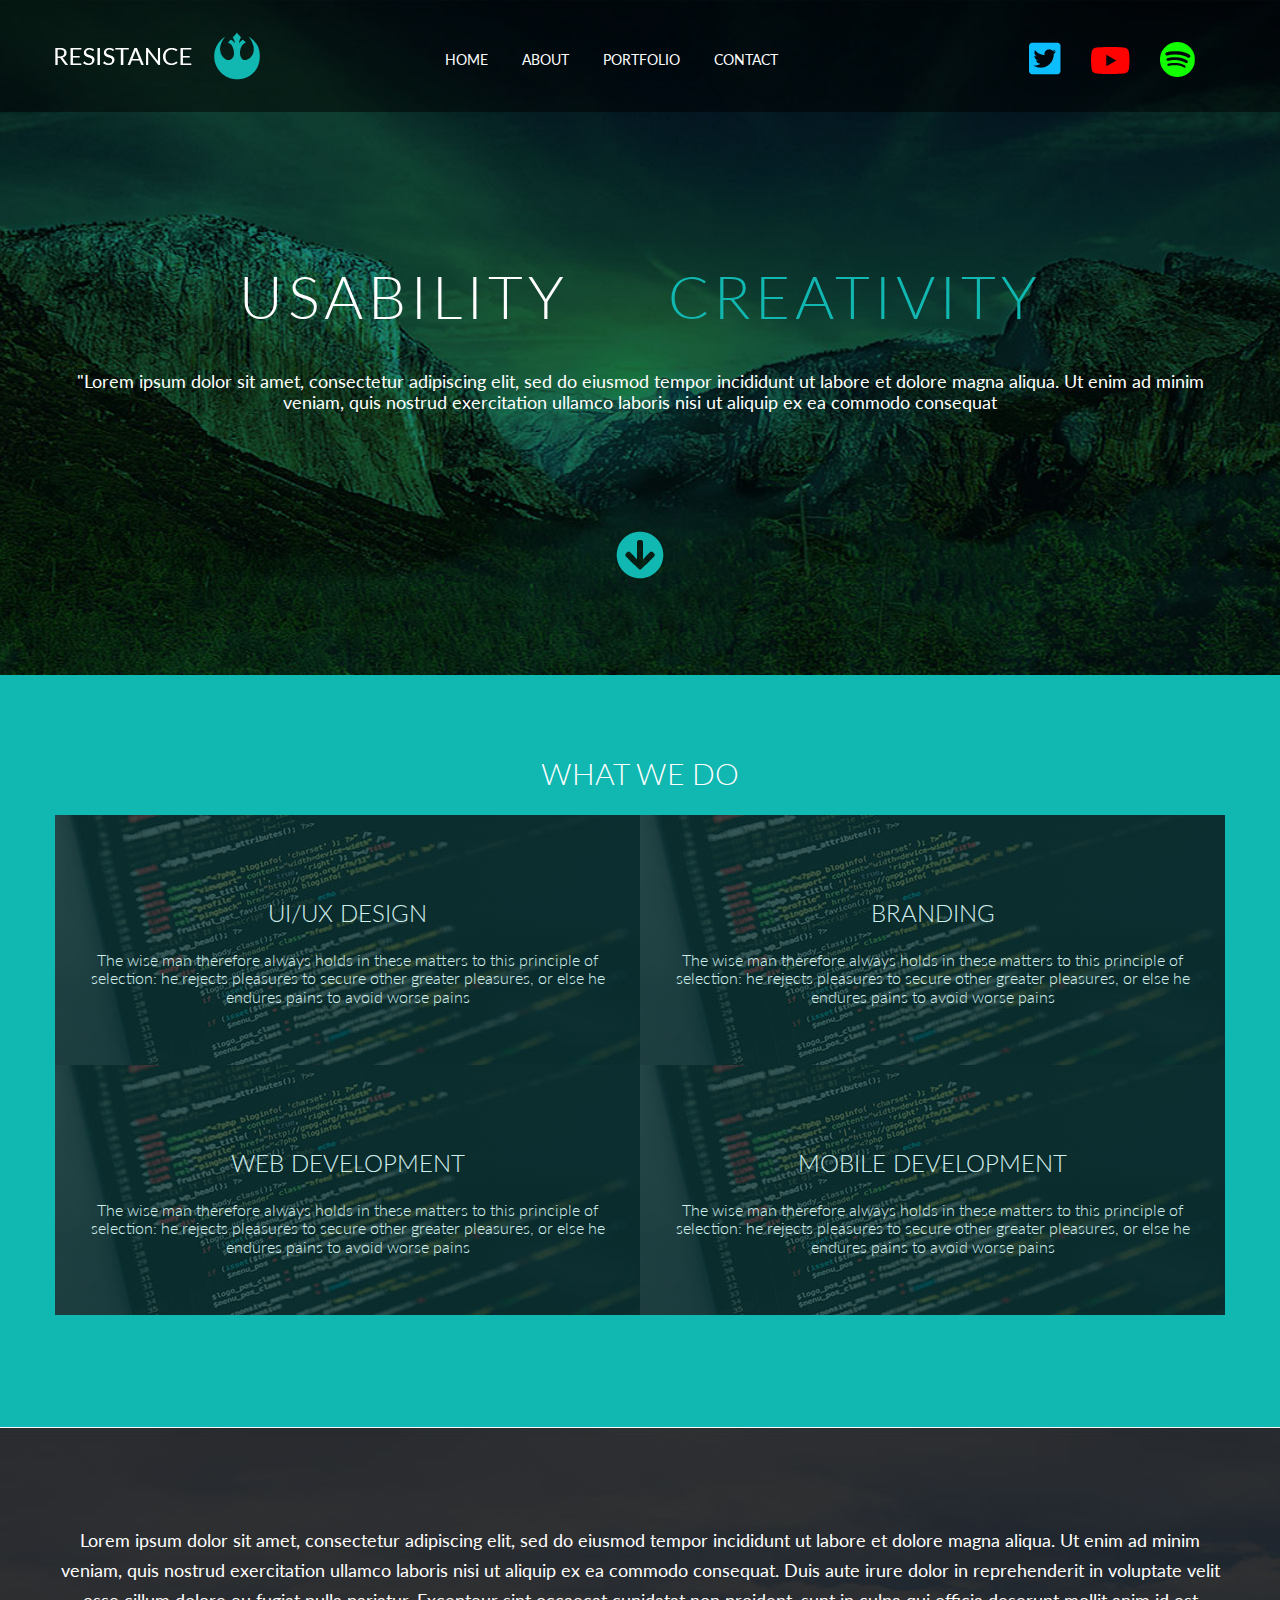
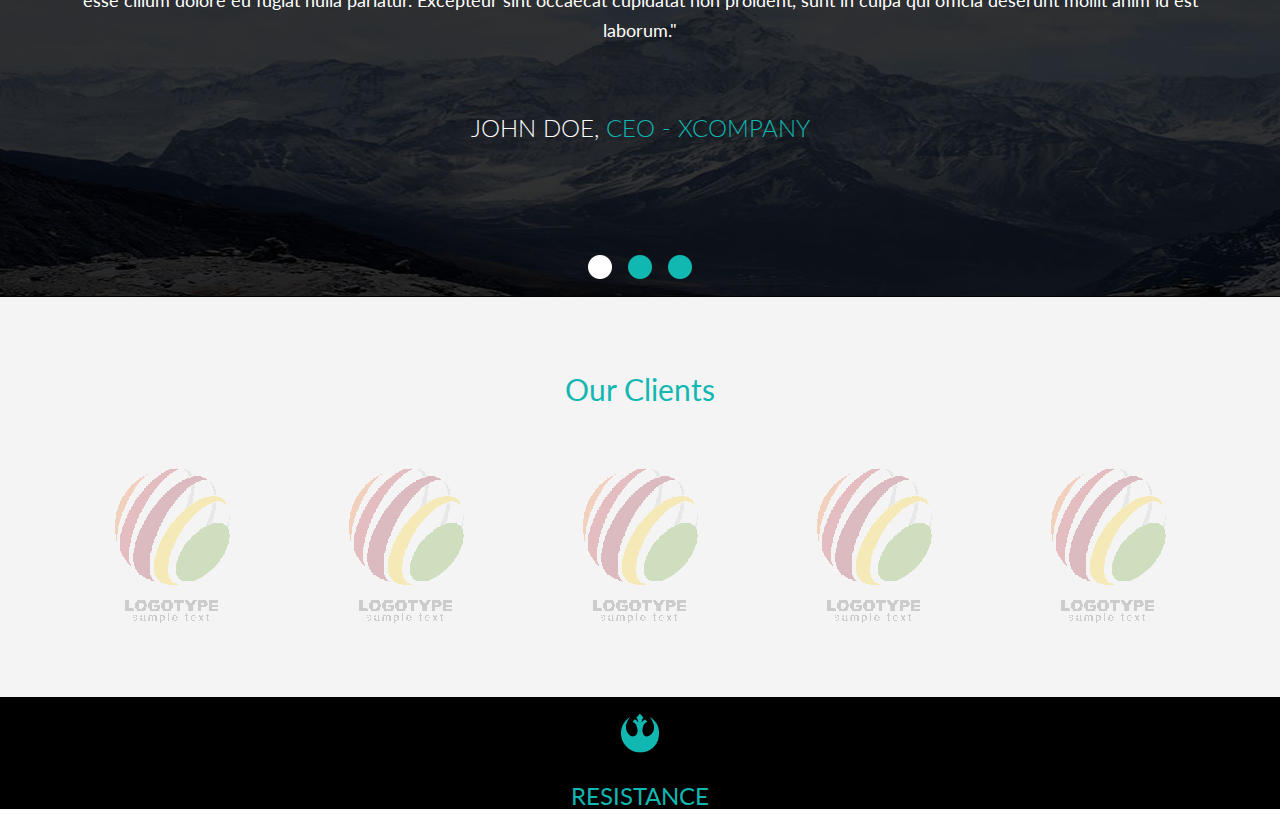
<file: index.html>
<!DOCTYPE html>
<html>
    <head>
        <title>Resistance Web Page</title>
        
        <link href="https://fonts.googleapis.com/css2?family=Lato:wght@100;300;400&display=swap" rel="stylesheet">
        <link rel="stylesheet" type="text/css" href="css/normalize.css">
        <link rel="stylesheet" type="text/css" href="css/main.css">
    </head>
    <body>
    <header class="top-header">
        <div class="container">
            <div class="row">
                <div class="col4">
                    <a href="#"><img src="forcss/resistance.png" alt="resistance"></a>
                </div>
                <div class="col4">
                    <nav class="main-nav">
                        <ul>
                            <li><a href="index.html">HOME</a></li>
                            <li><a href="about.html">ABOUT</a></li>
                            <li><a href="portfolio.html">PORTFOLIO</a></li>
                            <li><a href="contact.html">CONTACT</a></li>
                        
                        </ul>
                    </nav>
                </div>
                <div class="col4">
                    <ul class="social-menus">
                        <li><a href="#"><img src="forcss/spotify.png" alt="spotify"></a></li>
                        <li class="yt"><a href="https://www.youtube.com"><img src="forcss/youtube.png" alt="youtube"></a></li>
                        <li><a href="#"><img src="forcss/twitter.png" alt="twitter"></a></li>
                    </ul>
                
                </div>
            </div>
        </div>
        
        </header>
        <section id="main-area">
            <div class="container">
                <h1>USABILITY <span>CREATIVITY</span></h1>
                <P>"Lorem ipsum dolor sit amet, consectetur adipiscing elit, sed do eiusmod tempor incididunt ut labore et dolore magna aliqua. Ut enim ad minim veniam, quis nostrud exercitation ullamco laboris nisi ut aliquip ex ea commodo consequat</P>
                <img src="forcss/ARROW.png">
            </div>
        </section>
        <section id="whatwedo">
            <div class="container">
                <h2>What We Do</h2>
                <div class="row">
                    <div class="col6">
                        <h3>UI/UX DESIGN</h3>
                        <P>The wise man therefore always holds in these matters to this principle of selection: he rejects pleasures to secure other greater pleasures, or else he endures pains to avoid worse pains</P>
                    </div>
                    <div class="col6">
                        <h3>BRANDING</h3>
                         <P>The wise man therefore always holds in these matters to this principle of selection: he rejects pleasures to secure other greater pleasures, or else he endures pains to avoid worse pains</P>
                    
                    </div>
                
                </div>
                <div class="row">
                    <div class="col6">
                        <h3>WEB DEVELOPMENT</h3>
                        <P>The wise man therefore always holds in these matters to this principle of selection: he rejects pleasures to secure other greater pleasures, or else he endures pains to avoid worse pains</P>
                    </div>
                    <div class="col6">
                        <h3>MOBILE DEVELOPMENT</h3>
                         <P>The wise man therefore always holds in these matters to this principle of selection: he rejects pleasures to secure other greater pleasures, or else he endures pains to avoid worse pains</P>
                    
                    </div>
                
                </div>
            </div>
        
        </section>
        <section id="testimonials">
            <div class="container">
                <p> Lorem ipsum dolor sit amet, consectetur adipiscing elit, sed do eiusmod tempor incididunt ut labore et dolore magna aliqua. Ut enim ad minim veniam, quis nostrud exercitation ullamco laboris nisi ut aliquip ex ea commodo consequat. Duis aute irure dolor in reprehenderit in voluptate velit esse cillum dolore eu fugiat nulla pariatur. Excepteur sint occaecat cupidatat non proident, sunt in culpa qui officia deserunt mollit anim id est laborum."</p>
                <h4>JOHN DOE, <span>CEO - XCOMPANY</span></h4>
                <img src="forcss/elips.png">
            </div>
        </section>
        <section id="clients">
            <div class="container">
                <h2>Our Clients</h2>
                <div class="row">
                    <div class="col2">
                        <img src="forcss/partnerlogo.png">
                    </div>
                    <div class="col2">
                        <img src="forcss/partnerlogo.png">
                    </div>
                    <div class="col2">
                        <img src="forcss/partnerlogo.png">
                    </div>
                    <div class="col2">
                        <img src="forcss/partnerlogo.png">
                    </div>
                    <div class="col2">
                        <img src="forcss/partnerlogo.png">
                    </div>
                </div>
            </div>
        
        </section>
        
        <footer>
            <div class="container">
                <img src="forcss/footerlogo.png">
                <p>RESISTANCE</p>
            </div>
        </footer>
    </body>
</html>
</file>
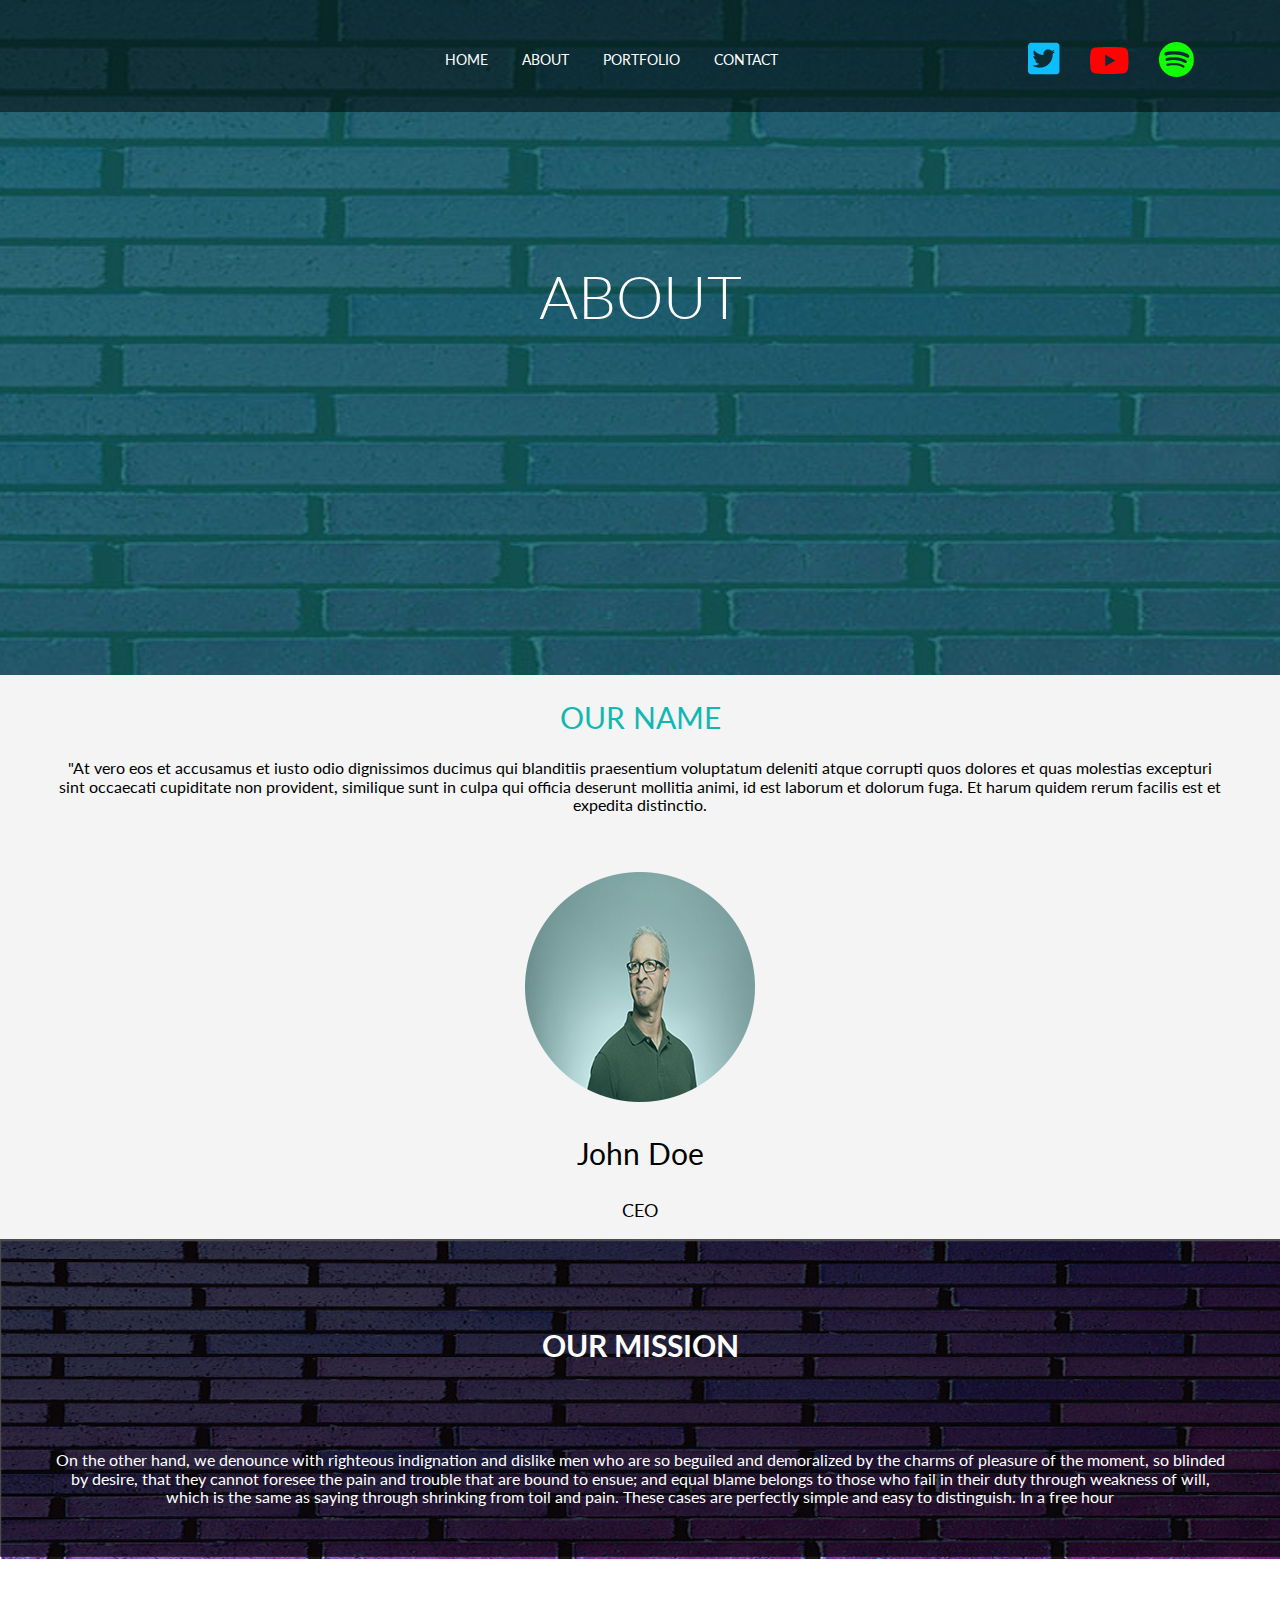
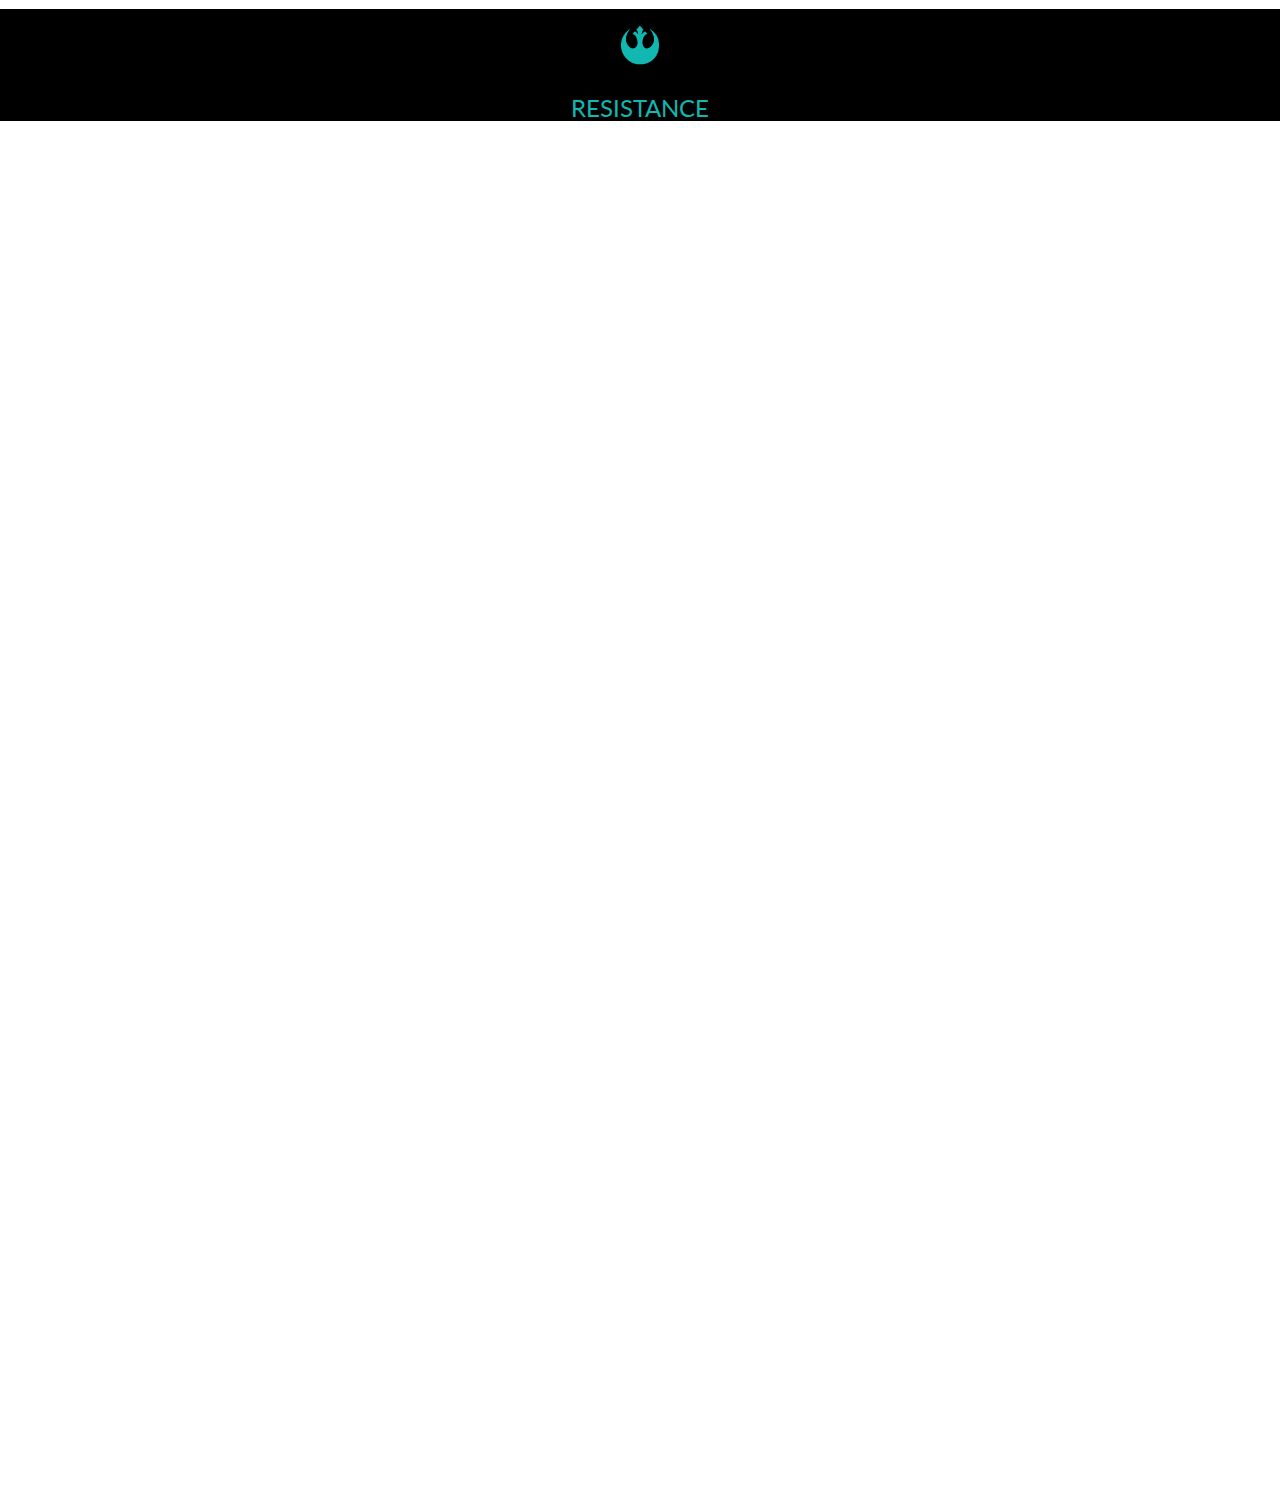
<file: about.html>
<!DOCTYPE html>
<html>
    <head>
        <title>about</title>
        <link href="https://fonts.googleapis.com/css2?family=Lato:wght@100;300;400&display=swap" rel="stylesheet">
        <link rel="stylesheet" type="text/css" href="css/normalize.css">
        <link rel="stylesheet" type="text/css" href="css/a_css.css">
    </head>
    <body>
        <header class="top-header">
            <div class="container">
                <div class="row">
                    <div class="col4">
                        <img src="forcss/kodek_logo).png">
                    </div>
                    <div class="col4">
                        <nav class="main-nav">
                            <ul>
                                <li><a href="index.html">HOME</a></li>
                                <li><a href="about.html">ABOUT</a></li>
                                <li><a href="portfolio.html">PORTFOLIO</a></li>
                                <li><a href="contact.html">CONTACT</a></li>
                            </ul>
                        </nav>
                    </div>
                    <div class="col4">
                        <ul class="social-menus">
                            <li><a href="https://www.spotify.com"><img src="forcss/spotify.png" alt="spotify"></a></li>
                            <li class="yt"><a href="https://www.youtube.com"><img src="forcss/youtube.png" alt="youtube"></a></li>
                            <li><a href="https://www.twitter.com"><img src="forcss/twitter.png" alt="twitter"></a></li>
                        </ul>
                    </div>
                </div>
            
            </div>
        </header>
        <section id="main-area">
            <div class="container">
                <h1>ABOUT</h1>
            </div>
        
        </section>
        
        <section id="our-name">
            <div class="container">
                <h2>our name</h2>
                <p>"At vero eos et accusamus et iusto odio dignissimos ducimus qui blanditiis praesentium voluptatum deleniti atque corrupti quos dolores et quas molestias excepturi sint occaecati cupiditate non provident, similique sunt in culpa qui officia deserunt mollitia animi, id est laborum et dolorum fuga. Et harum quidem rerum facilis est et expedita distinctio.</p>
                <img src="forcss/member1.jpg">
                <p id="doe">John Doe</p>
                <p id="ceo">ceo</p>
        
        </div>
        </section>
        <section id="our-mission">
            <div class="container">
                <h2>OUR MISSION</h2>
                <P> On the other hand, we denounce with righteous 
                    indignation and dislike men who are so beguiled and demoralized 
                    by the charms of pleasure of the moment, so blinded by desire, 
                    that they cannot foresee the pain and trouble that are bound to ensue; 
                    and equal blame belongs to those who fail in their duty through weakness
                    of will, which is the same as saying through shrinking from toil and pain. 
                    These cases are perfectly simple and easy to distinguish. In a free hour</P>
            </div>
        </section>
        <footer>
            
            <div class="container">
                <img src="forcss/footerlogo.png">
                 <p>RESISTANCE</p>
            </div>
            

        </footer>
                 
    </body>
</html>
</file>
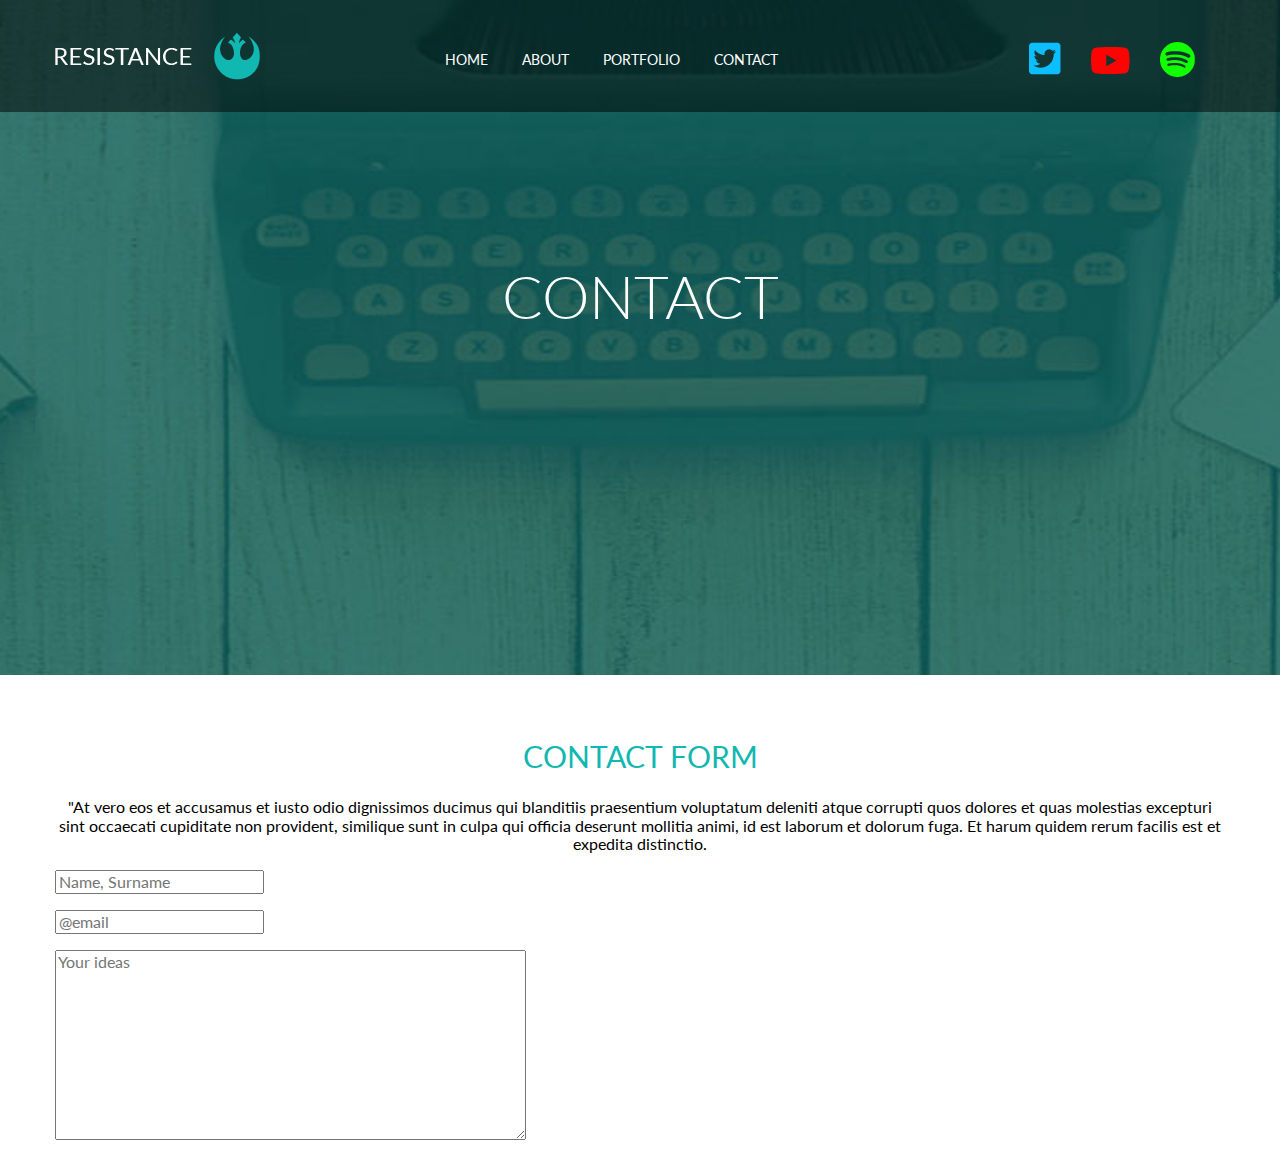
<file: contact.html>
<!DOCTYPE html>
<html>
    <head>
        <title>Resistance Web Page</title>
        
        <link href="https://fonts.googleapis.com/css2?family=Lato:wght@100;300;400&display=swap" rel="stylesheet">
        <link rel="stylesheet" type="text/css" href="css/normalize.css">
        <link rel="stylesheet" type="text/css" href="css/c_css.css">
    </head>
    <body>
    <header class="top-header">
        <div class="container">
            <div class="row">
                <div class="col4">
                    <a href="#"><img src="forcss/resistance.png" alt="resistance"></a>
                </div>
                <div class="col4">
                    <nav class="main-nav">
                        <ul>
                            <li><a href="index.html">HOME</a></li>
                            <li><a href="about.html">ABOUT</a></li>
                            <li><a href="portfolio.html">PORTFOLIO</a></li>
                            <li><a href="contact.html">CONTACT</a></li>
                        
                        </ul>
                    </nav>
                </div>
                <div class="col4">
                    <ul class="social-menus">
                        <li><a href="#"><img src="forcss/spotify.png" alt="spotify"></a></li>
                        <li class="yt"><a href="https://www.youtube.com"><img src="forcss/youtube.png" alt="youtube"></a></li>
                        <li><a href="#"><img src="forcss/twitter.png" alt="twitter"></a></li>
                    </ul>
                
                </div>
            </div>
        </div>
        
        </header>
        <section id="contact-area">
            <div class="container">
                <h1>contact</h1>
            </div>
        </section>
        <section id="contact-form">
            <div class="container">
                <h2>CONTACT FORM</h2>
                <p>"At vero eos et accusamus et iusto odio dignissimos
                     ducimus qui blanditiis praesentium voluptatum deleniti 
                     atque corrupti quos dolores et quas molestias excepturi sint occaecati cupiditate non provident, similique sunt in culpa qui officia deserunt mollitia animi, id est laborum et dolorum fuga. 
                    Et harum quidem rerum facilis est et expedita 
                    distinctio.</p>

            </div>
        </section>
        <form id="contact-text">
            <div class="container">
                <p><label> <input placeholder="Name, Surname" required type="text" </label></p>
                <p><label><input placeholder="@email" required type="email"</label></p>
                <p><textarea rows="10" cols="50" placeholder="Your ideas"></textarea></p>
            </div>
        </form>

        </body>
        </html>
</file>
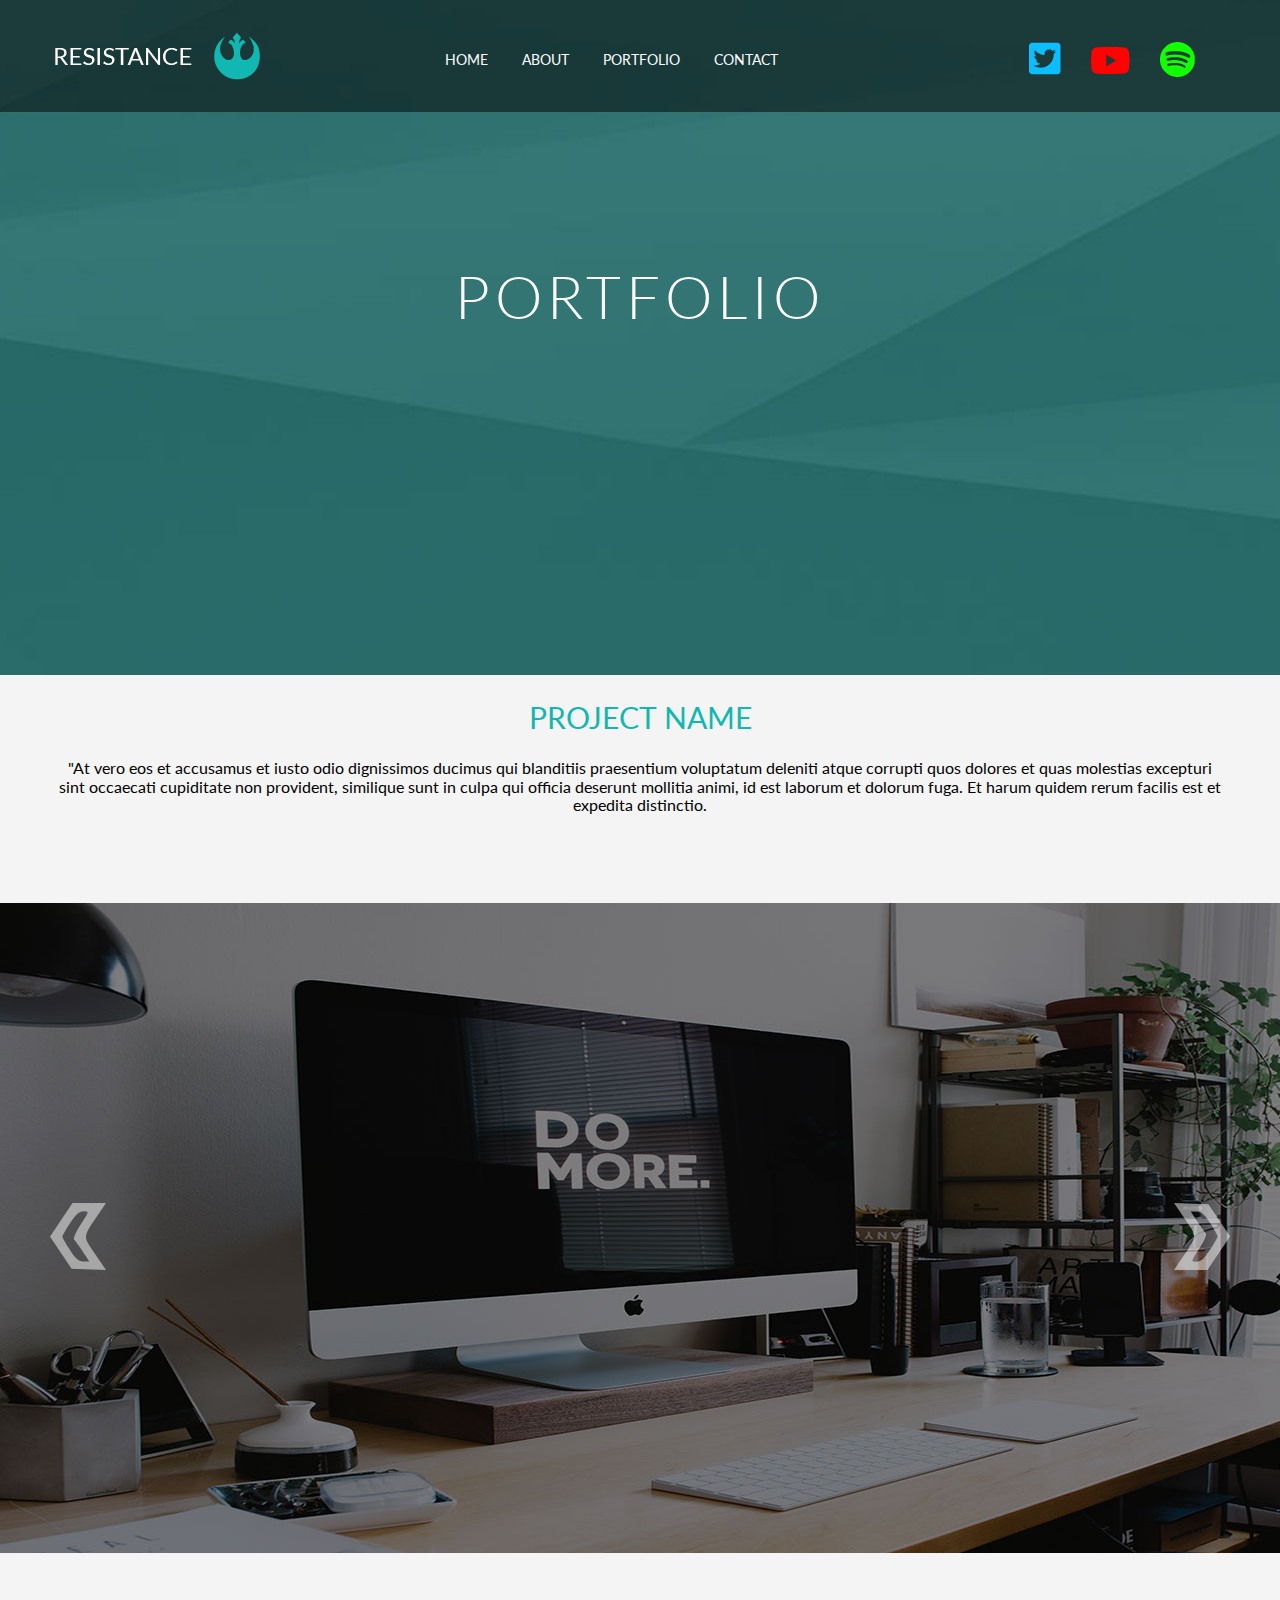
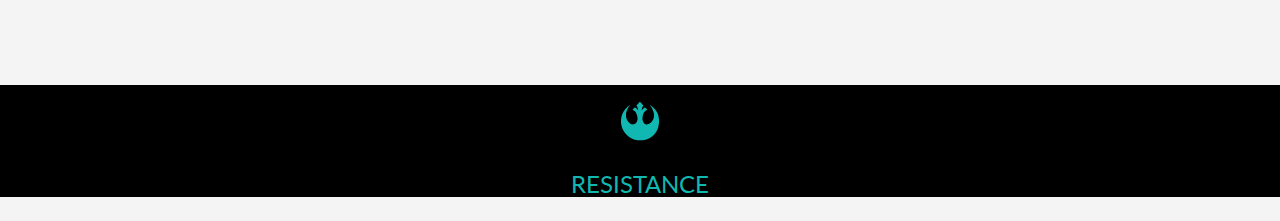
<file: portfolio.html>
<!DOCTYPE html>
<html>
    <head>
        <title>Resistance Web Page</title>
        
        <link href="https://fonts.googleapis.com/css2?family=Lato:wght@100;300;400&display=swap" rel="stylesheet">
        <link rel="stylesheet" type="text/css" href="css/normalize.css">
        <link rel="stylesheet" type="text/css" href="css/p_css.css">
    </head>
    <body>
    <header class="top-header">
        <div class="container">
            <div class="row">
                <div class="col4">
                    <a href="#"><img src="forcss/resistance.png" alt="resistance"></a>
                </div>
                <div class="col4">
                    <nav class="main-nav">
                        <ul>
                            <li><a href="index.html">HOME</a></li>
                            <li><a href="about.html">ABOUT</a></li>
                            <li><a href="portfolio.html">PORTFOLIO</a></li>
                            <li><a href="contact.html">CONTACT</a></li>
                        
                        </ul>
                    </nav>
                </div>
                <div class="col4">
                    <ul class="social-menus">
                        <li><a href="#"><img src="forcss/spotify.png" alt="spotify"></a></li>
                        <li class="yt"><a href="https://www.youtube.com"><img src="forcss/youtube.png" alt="youtube"></a></li>
                        <li><a href="#"><img src="forcss/twitter.png" alt="twitter"></a></li>
                    </ul>
                
                </div>
            </div>
        </div>
    </header>
        <section id="portfolio-area">
            <div class="container">
                <h1>portfolio</h1>
            </div>
        </section>
        <section id="portfolio-project">
            <div class="container">
            <h2>project name</h2>
            <p>"At vero eos et accusamus et iusto odio dignissimos ducimus qui
                 blanditiis praesentium voluptatum deleniti atque corrupti 
                quos dolores et quas molestias excepturi sint occaecati cupiditate
                 non provident, similique sunt in culpa qui 
                officia deserunt mollitia animi, id est laborum et dolorum fuga. 
                Et harum quidem rerum facilis est et expedita distinctio.</p>
            </div>
        </section>
        <section id="portfolio-img">
            
                <img id="rightArrow" src="forcss/right_arrow.png" alt="do-moreR">
                <img id="leftArrow" src="forcss/left_arrow.png" alt="do-moreL">
            
        </section>
        <footer>
            <div class="container">
                <img src="forcss/footerlogo.png">
                <p>RESISTANCE</p>
            </div>
        </footer>
        
       
        </body>
    </html>
</file>
<file: css/main.css>
body {
    font-family: 'Lato', sans-serif;
}

.container {
    max-width: 1170px;
    margin: 0 auto;
}

.top-header {
    height: 112px;
    background-color: rgba(0,0,0,0.5);
    position:absolute;
    top: 0;
    width: 100%; 
}

.col4 {
    width: 33.33%;
    float: left;
}

.col4 img {
    margin-top: 32px;
}

.main-nav {
    margin-top: 50px;
}

.main-nav ul{
    margin: 0;
    padding: 0;
}

.main-nav li {
    display: inline-block;
    margin-right: 30px;
}

.main-nav li:last-child{
    margin-right: 0;
}

.main-nav li a {
    font-size: 14px;
    color:white;
    text-decoration: none;
}

.main-nav li a:hover{
    color: #11b7b1;
}

.social-menus{
    margin-top: 10px;
}
.social-menus li{
    display: inline-block;
    margin-right: 30px;
    float: right;
    text-align: center;
    line-height: 20px;
}

.yt{
    margin-top: 5px;
}

#main-area {
    background-image: url(../forcss/resistance.jpg);
    background-size: cover;
    background-position: center;
    min-height: 675px;
    padding-top: 222px;
    text-align: center;
}

h1 {
    font-size: 60px;
    font-weight: 300;
    color: white;
    letter-spacing: 5px;
    word-spacing: 80px;
}


h1 span {
    color: #11b7b1;
}

#main-area p {
    color: white;
    font-size: 18px;
}
#main-area img{
    margin-top: 100px;
}




#whatwedo {
    background-color: #11B7B1;
    text-align: center;
    overflow: hidden;
    padding-top: 56px;
    padding-bottom: 112px;
    
}

#whatwedo h2 {
    font-size: 30px;
    font-weight: 300;
    color: #fff;
    text-transform: uppercase;
}

.col6 {
    width: 50%;
    min-height: 250px;
    float: left;
    color: #fff;
    font-weight: 300;
    background-image: url(../forcss/BRANDING.jpg);
    padding-top: 60px;
    opacity: .80;
    cursor: pointer;
    
}
.col6:hover{
    opacity: 1;
}

.col6 h3{
    font-weight: 300;
    font-size: 24px;
}

.col6 p{
    padding-left: 25px;
    padding-right: 25px;
}

#testimonials {
    background-image: url(../forcss/testmonials.jpg);
    background-size: cover;
    margin-top: 0;
    min-height: 470px;
    text-align: center;
    overflow: hidden;
    color: #fff;
    padding-top: 80px;
    font-size: 18px;
    line-height: 30px;
}

#testimonials img {
    padding-top:80px;
}

#testimonials h4 {
    font-weight: 300;
    font-size: 24px;
    padding-top: 36px;
}

#testimonials h4 span{
    color: #11b7b1;
}

#clients{
    background-color: #f4f4f4;
    background-size: cover;
    min-height:400px;
    text-align: center;
    padding-bottom: 100px;
    padding-top: 50px;
}

#clients h2{
    font-weight: 400;
    color: #11b7b1;
    //text-transform: uppercase;
    font-size: 30px;
}

.col2{
    float: left;
    width: 20%;
    padding-top: 36px;
}

.col2 img{
    opacity: 0.5;
    cursor: pointer;
}

.col2 img:hover{
    opacity: 1;
}

footer{
    background-color: #000;
    min-height: 112px;
    text-align: center;
    color:#11b7b1;
    padding-top: 16px;
    font-size: 24px;
}
</file>
<file: css/a_css.css>
body {
    font-family: 'Lato', sans-serif;
}

.container{
    margin: 0 auto;
    max-width: 1170px;
}

.top-header{
    background-color: rgba(0,0,0,0.5);
    height: 112px;
    width:100%;
    position: absolute;
}

.col4{
    
    width: 33.3%;
    float: left;
}
.col4 img{
    margin-top: 32px;
}
.main-nav{
    margin-top:50px;
}

.main-nav ul{
    padding: 0;
    margin: 0;
}

.main-nav li{
    display: inline-block;
    margin-right: 30px;
    
}

.main-nav li:last-child{
    margin-right: 0;
}

.main-nav li a{
    color: #fff;
    text-decoration: none;
    font-size: 14px;
}

.main-nav li a:hover{
    color: #11b7b1;
}

.social-menus{
    margin-top: 10px;
}

.social-menus li{
    float: right;
    text-decoration: none;
    margin-right: 30px;
    text-align: center;
    display: inline-block;
    line-height: 20px;
    
}
.yt{
    margin-top: 5px;
}

#main-area{
    background-image: url(../forcss/aboutBg.jpg);
    min-height: 675px;
    background-size: cover;
    padding-top: 222px;
    background-position: center;
    text-align: center;
}

#main-area h1{
    font-size: 60px;
    color:#fff;
    font-weight: 300;
}

#our-name{
    text-align: center;
    background-color:#f4f4f4;
    overflow: hidden;
    
}

#our-name h2{
    font-size: 30px;
    text-transform: uppercase;
    color:#11b7b1;
    font-weight: 400;
}
#doe{
    font-size: 30px;
}

#ceo{
    font-size:18px;
    text-transform: uppercase;
}

#our-name img{
    padding-top: 42px;
    
}

#our-mission{
    background-image: url(../forcss/ourmission.jpg);
    background-size: cover;
    min-height: 320px;
    overflow: hidden;
    color: #fff;
    text-align: center;
    margin-bottom: 50px;
}

#our-mission h2{
    font-size: 30px;
    padding-bottom: 64px;
    padding-top: 64px;
}

footer{
    background-color: #000;
    min-height: 112px;
    text-align: center;
    color:#11b7b1;
    padding-top: 16px;
    font-size: 24px;
}

footer p{
    color: #11b7b1;
    font-size: 24px;
 

}
</file>
<file: css/c_css.css>
body {
    font-family: 'Lato', sans-serif;
}

.container {
    max-width: 1170px;
    margin: 0 auto;
}

.top-header {
    height: 112px;
    background-color: rgba(0,0,0,0.5);
    position:absolute;
    top: 0;
    width: 100%; 
}

.col4 {
    width: 33.33%;
    float: left;
}

.col4 img {
    margin-top: 32px;
}

.main-nav {
    margin-top: 50px;
}

.main-nav ul{
    margin: 0;
    padding: 0;
}

.main-nav li {
    display: inline-block;
    margin-right: 30px;
}

.main-nav li:last-child{
    margin-right: 0;
}

.main-nav li a {
    font-size: 14px;
    color:white;
    text-decoration: none;
}

.main-nav li a:hover{
    color: #11b7b1;
}

.social-menus{
    margin-top: 10px;
}
.social-menus li{
    display: inline-block;
    margin-right: 30px;
    float: right;
    text-align: center;
    line-height: 20px;
}

.yt{
    margin-top: 5px;
}

#contact-area{
    background-image: url(../forcss/contactBg.jpg);
    background-size: cover;
    min-height: 675px;
    background-position: center;
    overflow: hidden;
}

#contact-area h1{
    color: white;
    text-align: center;
    font-size: 60px;
    text-transform: uppercase;
    font-weight: 300;
    padding-top: 222px;
}

#contact-form h2{
    font-size: 30px;
    font-weight: 400;
    color: #11b7b1;

    
}


#contact-form{
    text-align: center;
    margin-top: 64px;
}
</file>
<file: css/p_css.css>
body {
    font-family: 'Lato', sans-serif;
    background-color: #f4f4f4;
}

.container {
    max-width: 1170px;
    margin: 0 auto;
}

.top-header {
    height: 112px;
    background-color: rgba(0,0,0,0.5);
    position:absolute;
    top: 0;
    width: 100%; 
}

.col4 {
    width: 33.33%;
    float: left;
}

.col4 img {
    margin-top: 32px;
}

.main-nav {
    margin-top: 50px;
}

.main-nav ul{
    margin: 0;
    padding: 0;
}

.main-nav li {
    display: inline-block;
    margin-right: 30px;
}

.main-nav li:last-child{
    margin-right: 0;
}

.main-nav li a {
    font-size: 14px;
    color:white;
    text-decoration: none;
}

.main-nav li a:hover{
    color: #11b7b1;
}

.social-menus{
    margin-top: 10px;
}
.social-menus li{
    display: inline-block;
    margin-right: 30px;
    float: right;
    text-align: center;
    line-height: 20px;
}

.yt{
    margin-top: 5px;
}

#portfolio-area {
    background-image: url(../forcss/portfoliobg.jpg);
    background-size: cover;
    background-position: center;
    min-height: 675px;
    padding-top: 222px;
    text-align: center;
}

h1 {
    font-size: 60px;
    font-weight: 300;
    color: white;
    letter-spacing: 5px;
    word-spacing: 80px;
    text-transform: uppercase;
}




#portfolio-project{
    min-height: 228px;
    text-align: center;
    background-color: #f4f4f4;
    overflow: hidden;

}

#portfolio-project h2{
    font-size: 30px;
    font-weight: 400;
    text-transform: uppercase;
    color: #11b7b1;
}

#portfolio-img{
    background-image: url(../forcss/domore.jpg);
    background-size: cover;
    min-height: 650px;
    margin-bottom: 132px;
}

#rightArrow{
    float: right;
    padding-top: 300px;
    opacity: 0.5;
    padding-right: 50px;
}

#leftArrow{
    float: left;
    padding-top: 300px;
    padding-left: 50px;
    opacity: 0.5;
}

#leftArrow:hover{
    opacity: 1;
}

#rightArrow:hover{
    opacity: 1;
}

footer{
    background-color: #000;
    min-height: 112px;
    text-align: center;
    color:#11b7b1;
    padding-top: 16px;
    font-size: 24px;
}

footer p{
    color: #11b7b1;
    font-size: 24px;
 

}
</file>
